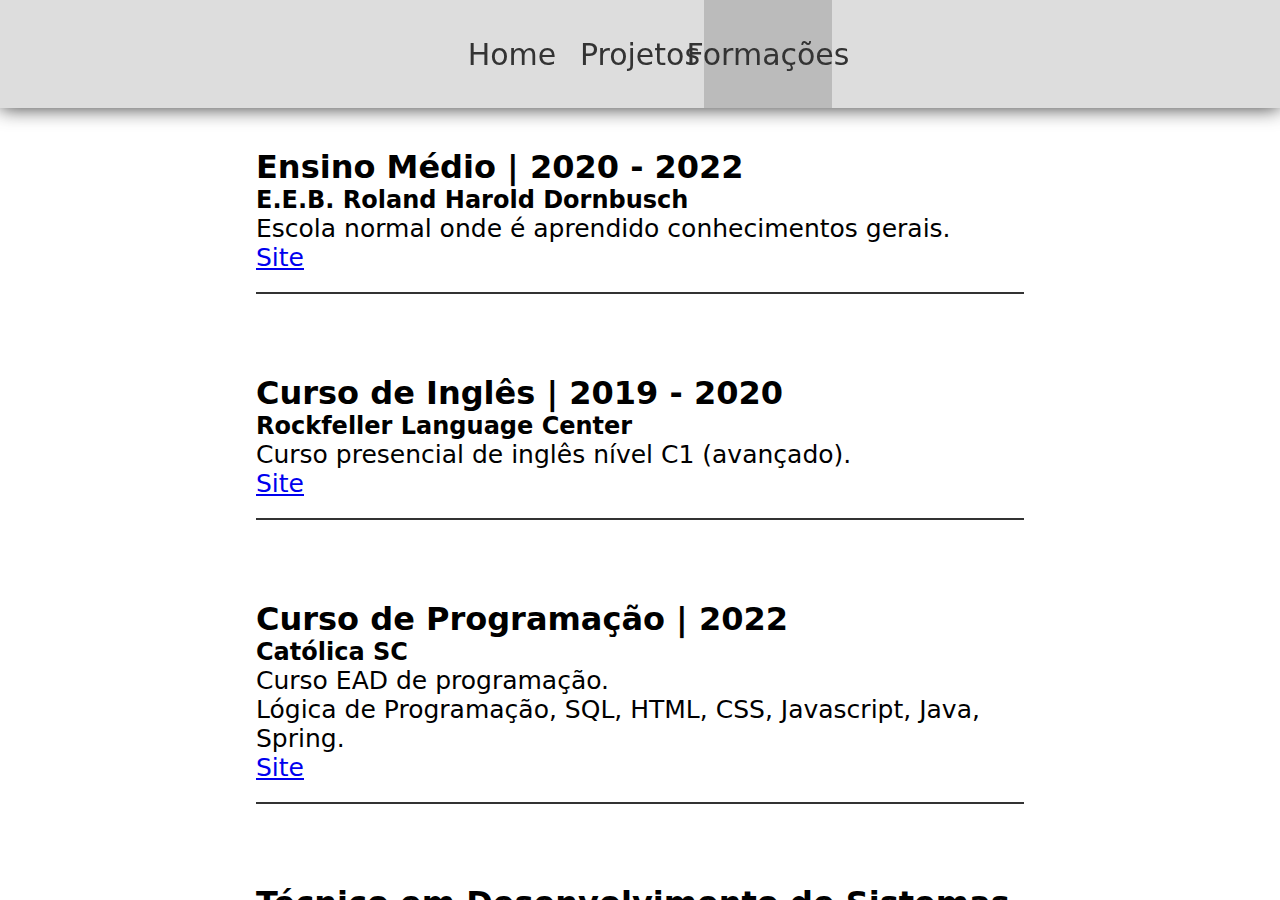
<file: formacoes.html>
<!DOCTYPE html>
<html lang="en">

<head>
  <meta charset="UTF-8">
  <meta name="viewport" content="width=device-width, initial-scale=1.0">
  <link rel="stylesheet" href="styles.css">
  <title>Portfólio - Formações</title>
</head>

<body>
  <header>
    <a href="home.html">Home</a>
    <a href="projetos.html">Projetos</a>
    <a href="formacoes.html" style="background-color: #bbb;">Formações</a>
  </header>

  <main>
    <div class="formations-container">
      <div class="formation">
        <h1>Ensino Médio | 2020 - 2022</h1>

        <h2>E.E.B. Roland Harold Dornbusch</h2>

        <p>Escola normal onde é aprendido conhecimentos gerais.</p>

        <a href="https://escolarolandhd.blogspot.com/2009/05/quem-foi-roland-harold-dornbusch.html"
          target="_blank">Site</a>

        <div class="line"></div>
      </div>

      <div class="formation">
        <h1>Curso de Inglês | 2019 - 2020</h1>

        <h2>Rockfeller Language Center</h2>

        <p>Curso presencial de inglês nível C1 (avançado).</p>

        <a href="https://rockfeller.com.br/" target="_blank">Site</a>

        <div class="line"></div>
      </div>

      <div class="formation">
        <h1>Curso de Programação | 2022</h1>

        <h2>Católica SC</h2>

        <p>Curso EAD de programação. <br> 
          Lógica de Programação, SQL, HTML, CSS, Javascript, Java, Spring.</p>

        <a href="https://www.catolicasc.org.br/" target="_blank">Site</a>

        <div class="line"></div>
      </div>

      <div class="formation">
        <h1>Técnico em Desenvolvimento de Sistemas | 2023 - 2024</h1>

        <h2>SENAI SC</h2>

        <p>Curso técnico (presencial e EAD) de análise e desenvolvimento de sistemas. <br> 
          Eletroeletrônica, C, Java, MySQL, POO, Arduino, Testes, Projetos, Scrum, Web, Git, React.</p>

        <a href="https://www.sc.senai.br/" target="_blank">Site</a>

        <div class="line"></div>
      </div>

      <div class="formation">
        <h1>Vue Bootcamp | 2024</h1>

        <h2>Udemy</h2>

        <p>Curso online de Vue 3. <br> Vue, Typescript.</p>

        <a href="https://www.udemy.com/pt/" target="_blank">Site</a>

        <div class="line"></div>
      </div>
    </div>
  </main>
</body>

</html>
</file>
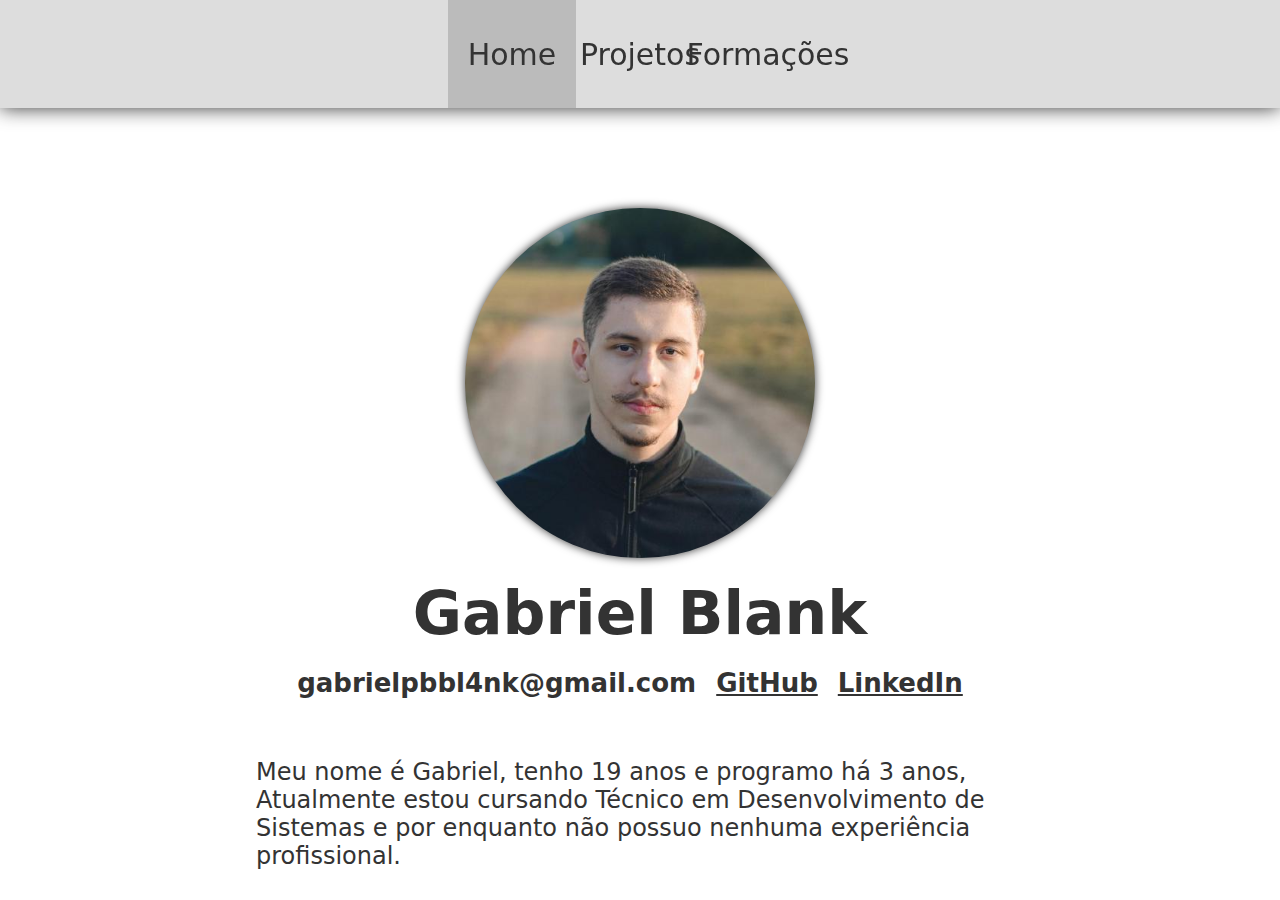
<file: home.html>
<!DOCTYPE html>
<html lang="en">

<head>
	<meta charset="UTF-8">
	<meta name="viewport" content="width=device-width, initial-scale=1.0">
	<link rel="stylesheet" href="styles.css">
	<title>Portfólio - Home</title>
</head>

<body>
	<header>
		<a href="home.html" style="background-color: #bbb;">Home</a>
		<a href="projetos.html">Projetos</a>
		<a href="formacoes.html">Formações</a>
	</header>

	<main>
		<div class="profile-container">
			<img src="./images/avatar.jpg" class="avatar" draggable="false">
	
			<h1 class="name">Gabriel Blank</h1>
	
			<div class="links">
				<p class="link">gabrielpbbl4nk@gmail.com</p>
				<a href="https://github.com/gabrielblankk" class="link" target="_blank">GitHub</a>
				<a href="https://www.linkedin.com/in/gabriel-blank/" class="link" target="_blank">LinkedIn</a>
			</div>

			<p class="overview">Meu nome é Gabriel, tenho 19 anos e programo há 3 anos, Atualmente estou cursando Técnico em Desenvolvimento de Sistemas e por enquanto não possuo nenhuma experiência profissional.</p>
		</div>
	</main>
</body>

</html>
</file>
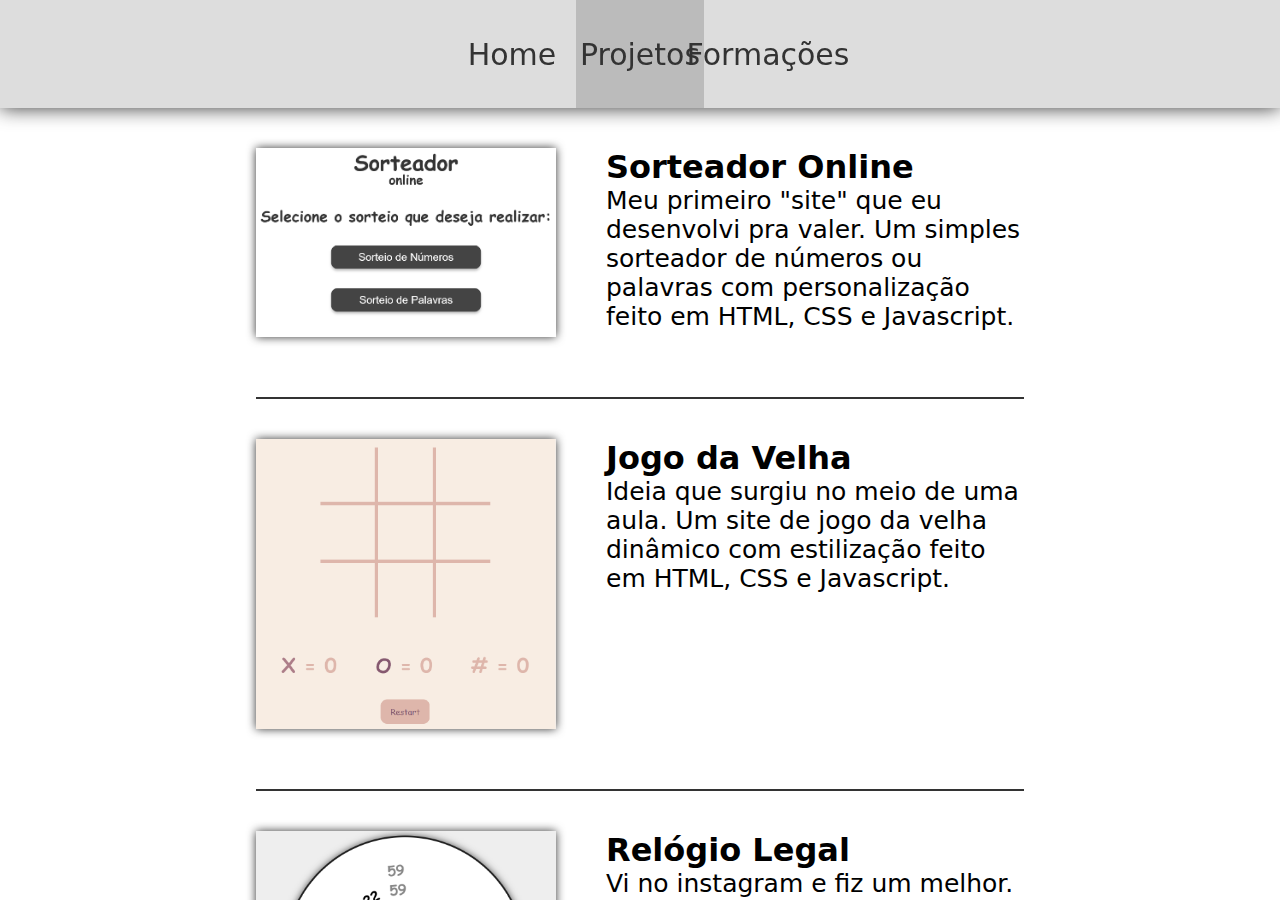
<file: projetos.html>
<!DOCTYPE html>
<html lang="en">

<head>
  <meta charset="UTF-8">
  <meta name="viewport" content="width=device-width, initial-scale=1.0">
  <link rel="stylesheet" href="styles.css">
  <title>Portfólio - Projetos</title>
</head>

<body>
  <header>
    <a href="home.html">Home</a>
    <a href="projetos.html" style="background-color: #bbb;">Projetos</a>
    <a href="formacoes.html">Formações</a>
  </header>
  
  <main>
    <div class="projects-container">
      
      <div class="project">
        <img src="./images/Sorteador.png">
        
        <div class="text-container">
          <h1>Sorteador Online</h1>
  
          <p>Meu primeiro "site" que eu desenvolvi pra valer. Um simples sorteador de números ou palavras com personalização feito em HTML, CSS e Javascript.</p>
        </div>
      </div>
      <div class="line"></div>
      
      <div class="project">
        <img src="./images/Velha.png">
        
        <div class="text-container">
          <h1>Jogo da Velha</h1>
          
          <p>Ideia que surgiu no meio de uma aula. Um site de jogo da velha dinâmico com estilização feito em HTML, CSS e Javascript.</p>
        </div>
      </div>
      <div class="line"></div>
      
      <div class="project">
        <img src="./images/Relógio.png">
        
        <div class="text-container">
          <h1>Relógio Legal</h1>
          
          <p>Vi no instagram e fiz um melhor. Um relógio funcional com opções onde as horas ficam no ponteiro feito em HTML, CSS e Javascript.</p>
        </div>
      </div>
      <div class="line"></div>
      
      <div class="project">
        <img src="./images/Teclado.png">
        
        <div class="text-container">
          <h1>Teclado aleatório</h1>
          
          <p>Ideia que surgiu numa conversa aleatória. Um teclado funcional que pode mudar as teclas aleatoriamente feito em HTML, CSS e Javascript.</p>
        </div>
      </div>
      <div class="line"></div>

      <div class="project">
        <img src="./images/API.png">
      
        <div class="text-container">
          <h1>Primeira API</h1>
      
          <p>Minha primeira API, não serve pra muita coisa mas é bem completa. Feita para aprender Typescript, Jest, Express, NodeJS, KnexJS, criptografia, JWT e Postman.</p>
        </div>
      </div>
      <div class="line"></div>
      
      <div class="project">
        <img src="./images/Notes.png">
      
        <div class="text-container">
          <h1>App de notas</h1>
      
          <p>Minha primeira aplicação em Vue 3 feita para aprender o básico. Um bloco de anotações simples mas estilizado.</p>
        </div>
      </div>
      <div class="line"></div>
      
      <div class="project">
        <img src="./images/Quiz.png">
      
        <div class="text-container">
          <h1>App de Quiz</h1>
      
          <p>Um site de quizes dinâmico feito para se aprofundar mais nos conceitos do Vue.</p>
        </div>
      </div>
      <div class="line"></div>
      
      <div class="project">
        <img src="./images/Senha.png">

        <div class="text-container">
          <h1>Teclado de senha</h1>
          
          <p>Projeto final da UC de IoT. Um teclado de acesso com validação de senha para uma casa inteligente, feito no ESP32 com C e TagoIo.</p>
        </div>
      </div>
      <div class="line"></div>
      
      <div class="project">
        <img src="./images/Casa.png">
        
        <div class="text-container">
          <h1>Sistema de casa inteligente</h1>
          
          <p>Projeto final da UC de Lógica de Programação. Um sistema que simula os controles de uma casa inteligente, feito em C++.</p>
        </div>
      </div>
      <div class="line"></div>

      <div class="project">
        <img src="./images/Gerenciador.png">

        <div class="text-container">
          <h1>Gerenciador de Projetos</h1>
  
          <p>Projeto final da UC de Programação Orientada à Objetos. Um sistema que gerencia projetos e atividades, feito em Java.</p>
        </div>
      </div>
      <div class="line"></div>

      <div class="project">
        <img src="./images/PicHub.png">

        <div class="text-container">
          <h1>PicHub</h1>
  
          <p>Projeto final da UC de Desenvolvimento de Projetos. Um site de rede social de fotografia, feito em Vue e Typescript.</p>
        </div>
      </div>
      <div class="line"></div>
    </div>
  </main>
</body>

</html>
</file>
<file: styles.css>
* {
  box-sizing: border-box;
  margin: 0;
  padding: 0;
  font-family: system-ui, -apple-system, BlinkMacSystemFont, 'Segoe UI', Roboto, Oxygen, Ubuntu, Cantarell, 'Open Sans', 'Helvetica Neue', sans-serif;
  user-select: none;
}

body {
  display: flex;
  flex-direction: column;
  height: 100vh;
  overflow: hidden;
}

main {
  width: 100%;
  height: 88%;
  display: flex;
  flex-direction: column;
  align-items: center;
  overflow: auto;
}

header {
  height: 12%;
  background-color: #ddd;
  position: sticky;
  top: 0;
  filter: drop-shadow(0px 0px 10px #333);
  display: flex;
  align-items: center;
  justify-content: center;
  z-index: 2;
}

header a {
  height: 100%;
  width: 10%;
  background-color: #ddd;
  border: none;
  font-size: 30px;
  color: #333;
  text-decoration: none;
  display: flex;
  align-items: center;
  justify-content: center;
  transition: 0.2s;
}

header a:hover {
  background-color: #bbb;
}

.profile-container {
  margin-top: 100px;
  width: 60%;
  display: flex;
  flex-direction: column;
  align-items: center;
  justify-content: center;
}

.avatar {
  width: 350px;
  height: 350px;
  border-radius: 100%;
  filter: drop-shadow(0px 0px 5px #333);
  transition: 0.2s;
}

.avatar:hover {
  transform: scale(1.1);
}

.name {
  margin-top: 20px;
  color: #333;
  font-size: 60px;
}

.overview {
  color: #333;
  font-size: 24px;
}

.links {
  display: flex;
  margin-top: 20px;
  margin-bottom: 60px;
}

.link {
  background-color: #fff;
  font-size: 26px;
  margin-right: 20px;
  color: #333;
  font-weight: bold;
  transition: 0.2s;
}

.link:hover {
  transform: scale(1.1);
}

.formations-container, .projects-container {
  width: 60%;
  display: flex;
  flex-direction: column;
}

.formation, .project {
  width: 100%;
  padding: 20px 0px;
  margin: 20px 0px;
}

.formation a, p {
  font-size: 25px;
  transition: 0.2s;
}

.formation a:hover {
  transform: scale(1.1);
}

.line {
  width: 100%;
  height: 2px;
  background-color: #333;
  margin-top: 20px;
}

.project {
  display: flex;
}

.project img {
  width: 300px;
  margin-right: 50px;
  filter: drop-shadow(0px 0px 5px #333);
  transition: 0.2s;
}

.project img:hover {
  transform: scale(1.2);
}
</file>
